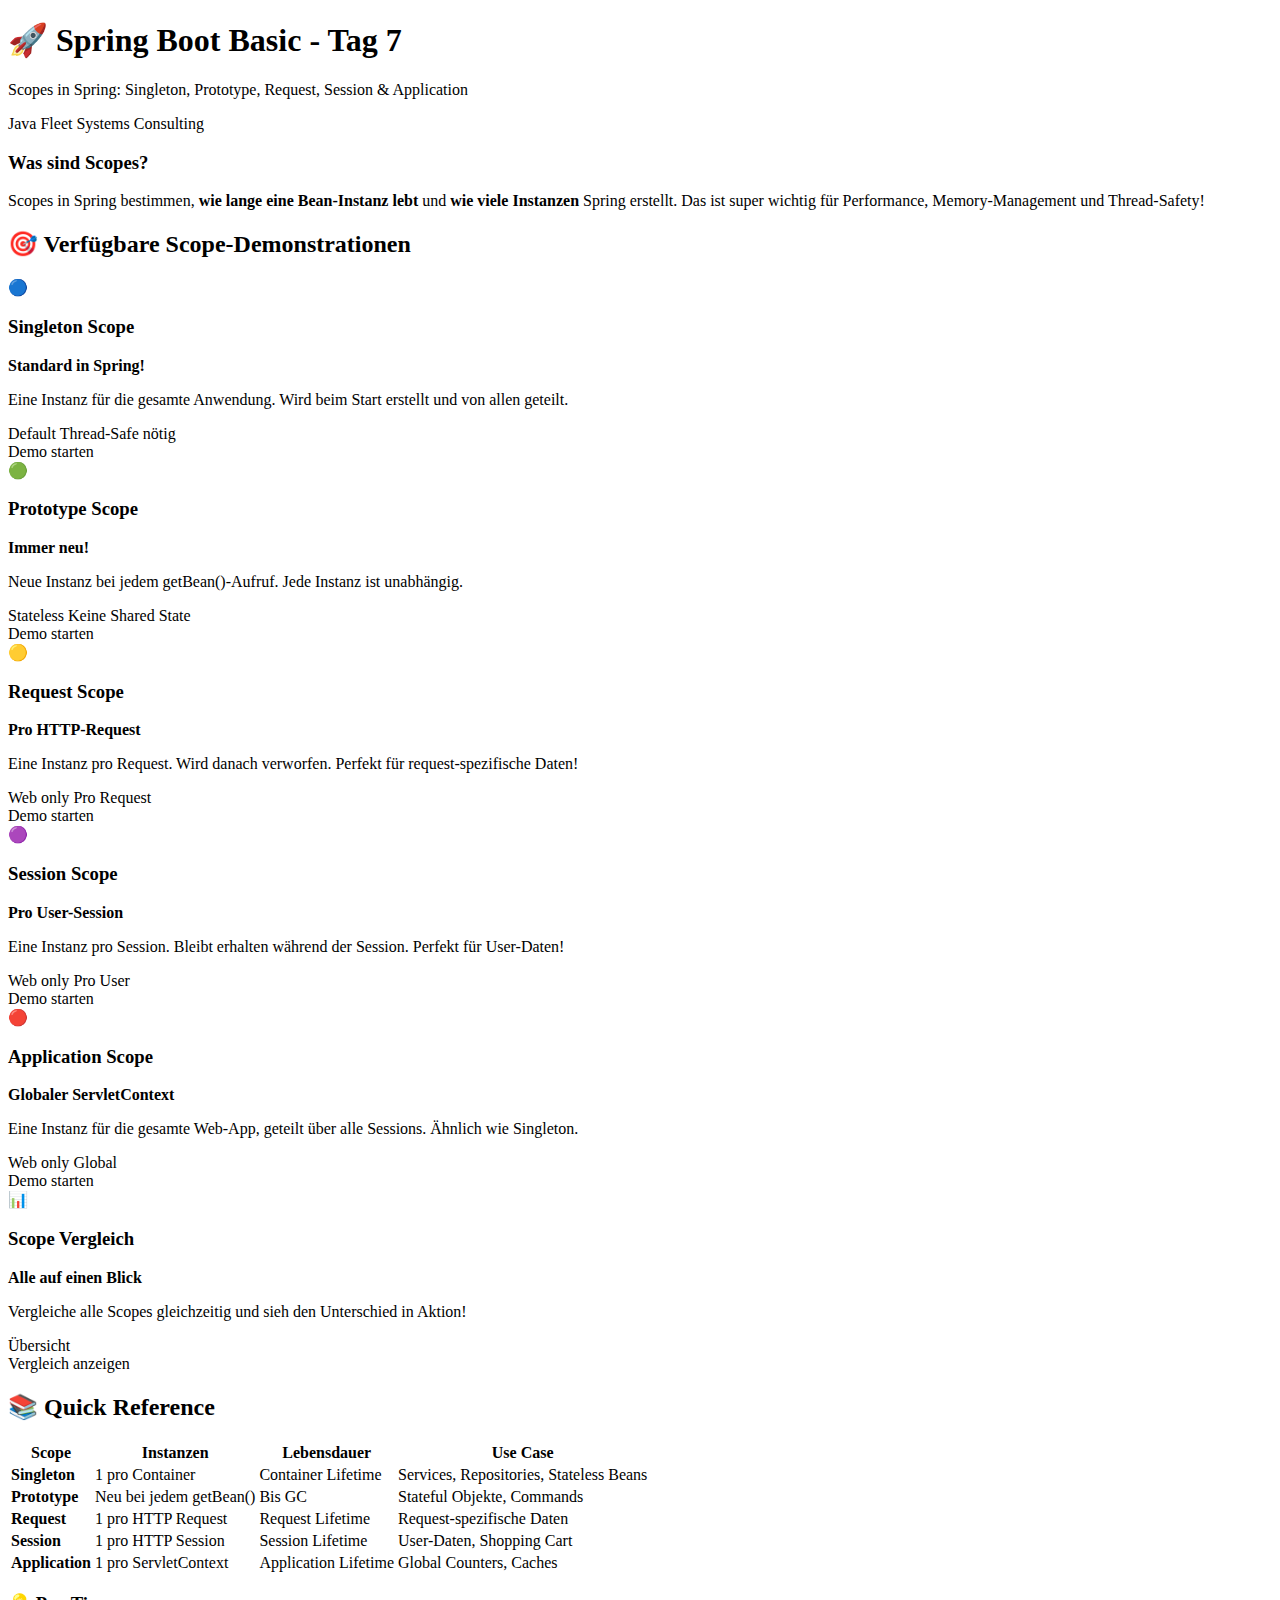
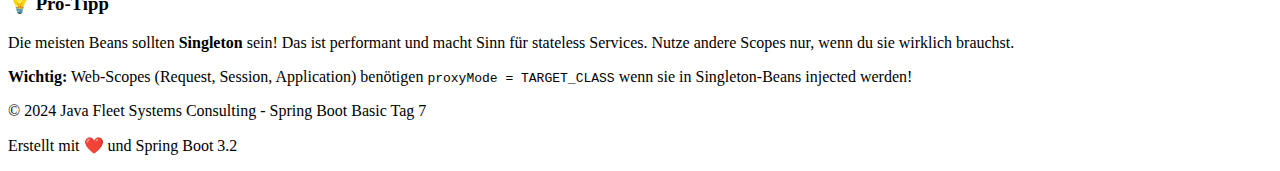
<file: src/main/resources/templates/index.html>
<!DOCTYPE html>
<html xmlns:th="http://www.thymeleaf.org" lang="de">
<head>
    <meta charset="UTF-8">
    <meta name="viewport" content="width=device-width, initial-scale=1.0">
    <title th:text="${title}">Spring Boot Scopes</title>
    <link rel="stylesheet" th:href="@{/css/style.css}">
</head>
<body>
    <header>
        <h1>🚀 Spring Boot Basic - Tag 7</h1>
        <p class="subtitle">Scopes in Spring: Singleton, Prototype, Request, Session & Application</p>
        <p class="subtitle">Java Fleet Systems Consulting</p>
    </header>

    <div class="container">
        <div class="info-box">
            <h3>Was sind Scopes?</h3>
            <p>
                Scopes in Spring bestimmen, <strong>wie lange eine Bean-Instanz lebt</strong> und 
                <strong>wie viele Instanzen</strong> Spring erstellt. Das ist super wichtig für 
                Performance, Memory-Management und Thread-Safety!
            </p>
        </div>

        <h2>🎯 Verfügbare Scope-Demonstrationen</h2>

        <div class="scope-grid">
            <!-- Singleton -->
            <div class="scope-card">
                <div class="icon">🔵</div>
                <h3>Singleton Scope</h3>
                <p><strong>Standard in Spring!</strong></p>
                <p>Eine Instanz für die gesamte Anwendung. Wird beim Start erstellt und von allen geteilt.</p>
                <div>
                    <span class="badge">Default</span>
                    <span class="badge">Thread-Safe nötig</span>
                </div>
                <a th:href="@{/singleton}" class="btn">Demo starten</a>
            </div>

            <!-- Prototype -->
            <div class="scope-card">
                <div class="icon">🟢</div>
                <h3>Prototype Scope</h3>
                <p><strong>Immer neu!</strong></p>
                <p>Neue Instanz bei jedem getBean()-Aufruf. Jede Instanz ist unabhängig.</p>
                <div>
                    <span class="badge">Stateless</span>
                    <span class="badge">Keine Shared State</span>
                </div>
                <a th:href="@{/prototype}" class="btn">Demo starten</a>
            </div>

            <!-- Request -->
            <div class="scope-card">
                <div class="icon">🟡</div>
                <h3>Request Scope</h3>
                <p><strong>Pro HTTP-Request</strong></p>
                <p>Eine Instanz pro Request. Wird danach verworfen. Perfekt für request-spezifische Daten!</p>
                <div>
                    <span class="badge">Web only</span>
                    <span class="badge">Pro Request</span>
                </div>
                <a th:href="@{/request}" class="btn">Demo starten</a>
            </div>

            <!-- Session -->
            <div class="scope-card">
                <div class="icon">🟣</div>
                <h3>Session Scope</h3>
                <p><strong>Pro User-Session</strong></p>
                <p>Eine Instanz pro Session. Bleibt erhalten während der Session. Perfekt für User-Daten!</p>
                <div>
                    <span class="badge">Web only</span>
                    <span class="badge">Pro User</span>
                </div>
                <a th:href="@{/session}" class="btn">Demo starten</a>
            </div>

            <!-- Application -->
            <div class="scope-card">
                <div class="icon">🔴</div>
                <h3>Application Scope</h3>
                <p><strong>Globaler ServletContext</strong></p>
                <p>Eine Instanz für die gesamte Web-App, geteilt über alle Sessions. Ähnlich wie Singleton.</p>
                <div>
                    <span class="badge">Web only</span>
                    <span class="badge">Global</span>
                </div>
                <a th:href="@{/application}" class="btn">Demo starten</a>
            </div>

            <!-- Vergleich -->
            <div class="scope-card">
                <div class="icon">📊</div>
                <h3>Scope Vergleich</h3>
                <p><strong>Alle auf einen Blick</strong></p>
                <p>Vergleiche alle Scopes gleichzeitig und sieh den Unterschied in Aktion!</p>
                <div>
                    <span class="badge">Übersicht</span>
                </div>
                <a th:href="@{/comparison}" class="btn btn-secondary">Vergleich anzeigen</a>
            </div>
        </div>

        <div class="demo-section">
            <h2>📚 Quick Reference</h2>
            <table class="comparison-table">
                <thead>
                    <tr>
                        <th>Scope</th>
                        <th>Instanzen</th>
                        <th>Lebensdauer</th>
                        <th>Use Case</th>
                    </tr>
                </thead>
                <tbody>
                    <tr>
                        <td><strong>Singleton</strong></td>
                        <td>1 pro Container</td>
                        <td>Container Lifetime</td>
                        <td>Services, Repositories, Stateless Beans</td>
                    </tr>
                    <tr>
                        <td><strong>Prototype</strong></td>
                        <td>Neu bei jedem getBean()</td>
                        <td>Bis GC</td>
                        <td>Stateful Objekte, Commands</td>
                    </tr>
                    <tr>
                        <td><strong>Request</strong></td>
                        <td>1 pro HTTP Request</td>
                        <td>Request Lifetime</td>
                        <td>Request-spezifische Daten</td>
                    </tr>
                    <tr>
                        <td><strong>Session</strong></td>
                        <td>1 pro HTTP Session</td>
                        <td>Session Lifetime</td>
                        <td>User-Daten, Shopping Cart</td>
                    </tr>
                    <tr>
                        <td><strong>Application</strong></td>
                        <td>1 pro ServletContext</td>
                        <td>Application Lifetime</td>
                        <td>Global Counters, Caches</td>
                    </tr>
                </tbody>
            </table>
        </div>

        <div class="info-box">
            <h3>💡 Pro-Tipp</h3>
            <p>
                Die meisten Beans sollten <strong>Singleton</strong> sein! Das ist performant und 
                macht Sinn für stateless Services. Nutze andere Scopes nur, wenn du sie wirklich brauchst.
            </p>
            <p>
                <strong>Wichtig:</strong> Web-Scopes (Request, Session, Application) benötigen 
                <code>proxyMode = TARGET_CLASS</code> wenn sie in Singleton-Beans injected werden!
            </p>
        </div>
    </div>

    <footer>
        <p>&copy; 2024 Java Fleet Systems Consulting - Spring Boot Basic Tag 7</p>
        <p>Erstellt mit ❤️ und Spring Boot 3.2</p>
    </footer>
</body>
</html>
</file>
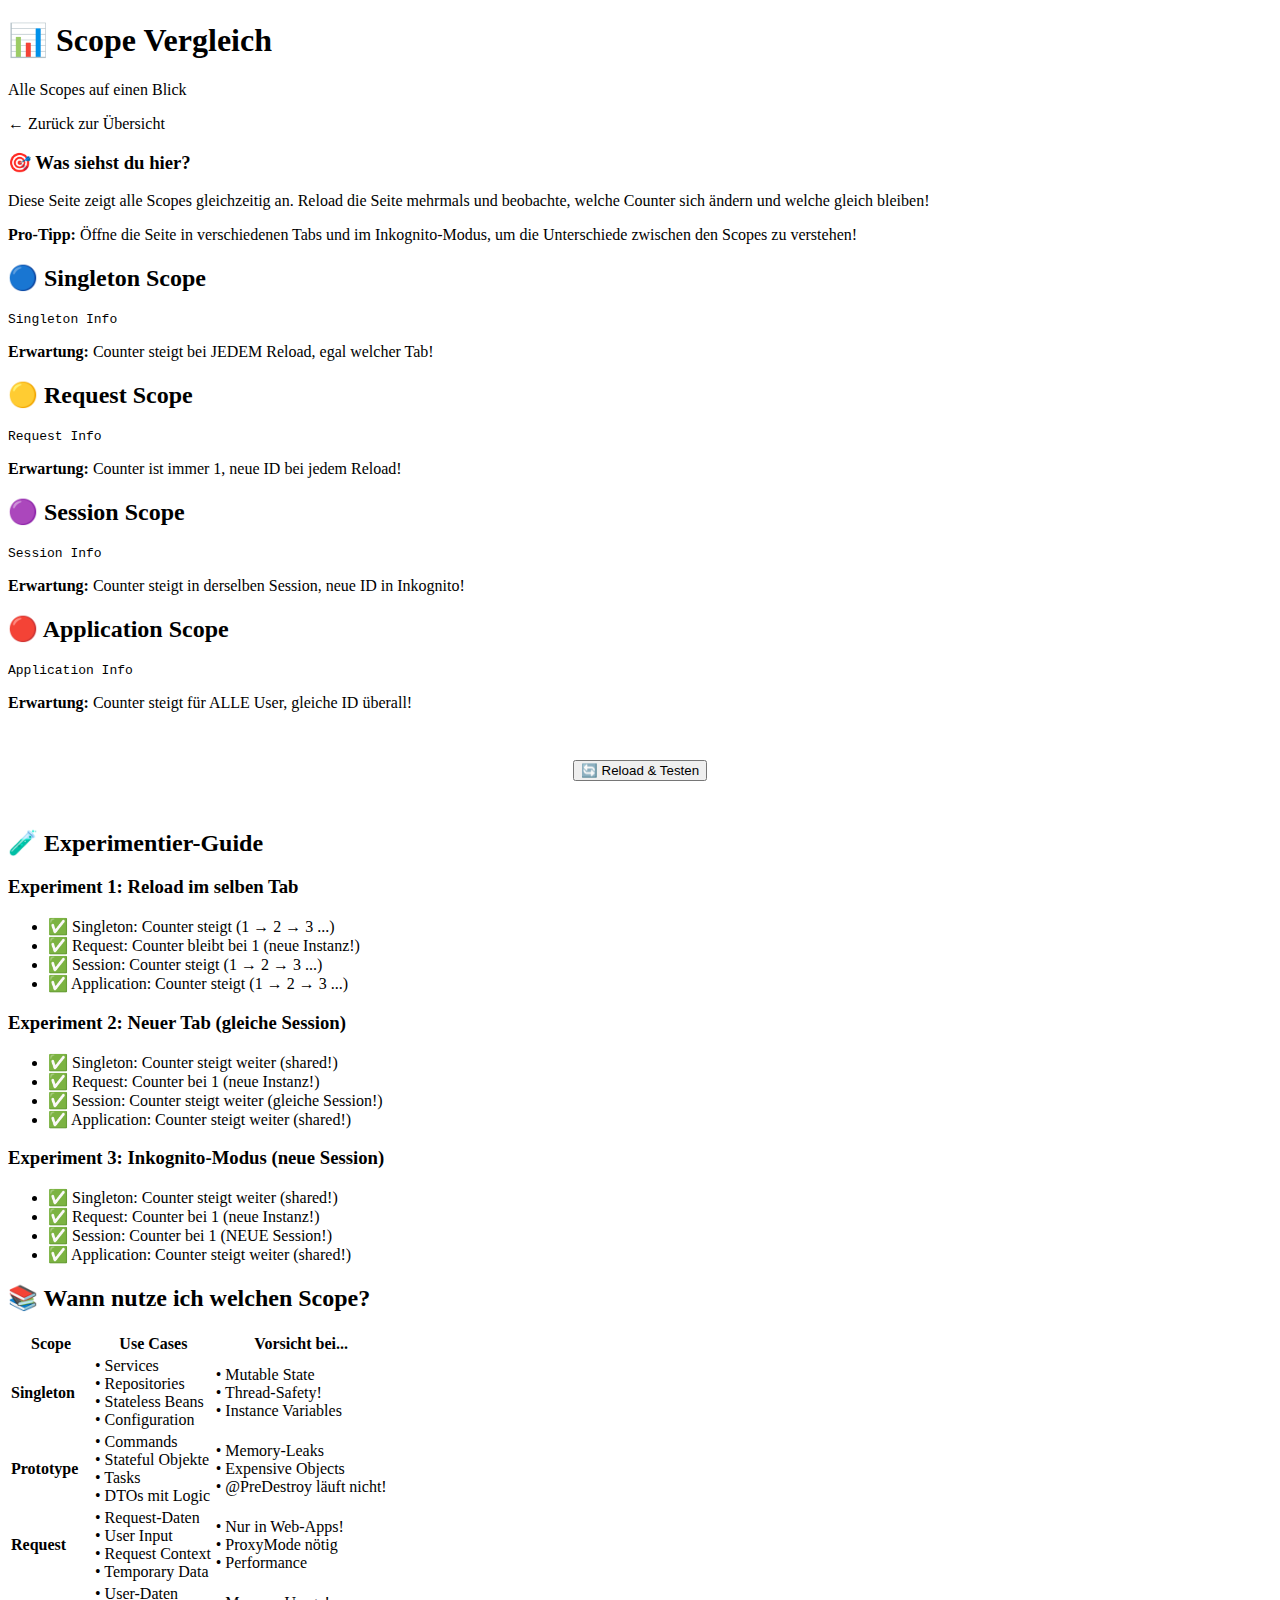
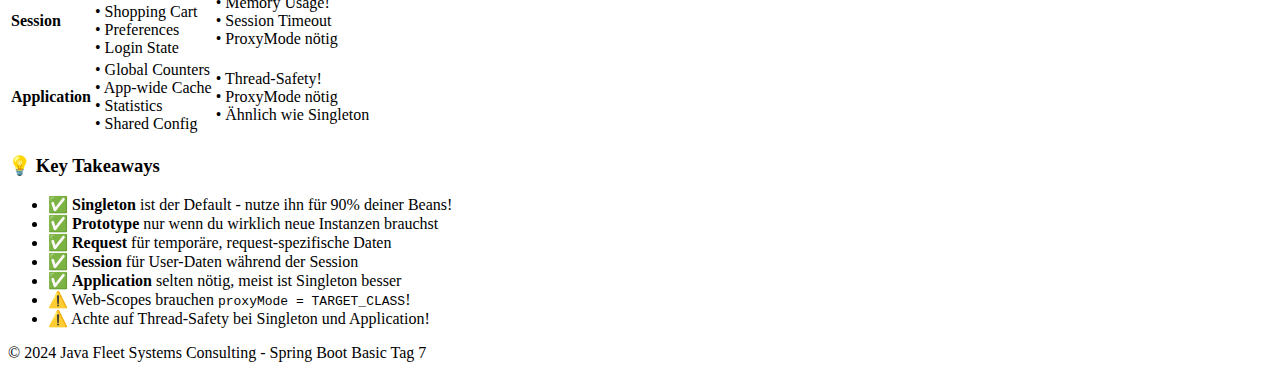
<file: src/main/resources/templates/comparison.html>
<!DOCTYPE html>
<html xmlns:th="http://www.thymeleaf.org" lang="de">
<head>
    <meta charset="UTF-8">
    <meta name="viewport" content="width=device-width, initial-scale=1.0">
    <title>Scope Vergleich</title>
    <link rel="stylesheet" th:href="@{/css/style.css}">
</head>
<body>
    <header>
        <h1>📊 Scope Vergleich</h1>
        <p class="subtitle">Alle Scopes auf einen Blick</p>
        <a th:href="@{/}" class="btn btn-secondary">← Zurück zur Übersicht</a>
    </header>

    <div class="container">
        <div class="info-box">
            <h3>🎯 Was siehst du hier?</h3>
            <p>
                Diese Seite zeigt alle Scopes gleichzeitig an. Reload die Seite mehrmals und beobachte, 
                welche Counter sich ändern und welche gleich bleiben!
            </p>
            <p>
                <strong>Pro-Tipp:</strong> Öffne die Seite in verschiedenen Tabs und im Inkognito-Modus, 
                um die Unterschiede zwischen den Scopes zu verstehen!
            </p>
        </div>

        <div class="scope-grid">
            <!-- Singleton -->
            <div class="demo-section">
                <h2>🔵 Singleton Scope</h2>
                <pre th:text="${singleton}">Singleton Info</pre>
                <p><strong>Erwartung:</strong> Counter steigt bei JEDEM Reload, egal welcher Tab!</p>
            </div>

            <!-- Request -->
            <div class="demo-section">
                <h2>🟡 Request Scope</h2>
                <pre th:text="${request}">Request Info</pre>
                <p><strong>Erwartung:</strong> Counter ist immer 1, neue ID bei jedem Reload!</p>
            </div>

            <!-- Session -->
            <div class="demo-section">
                <h2>🟣 Session Scope</h2>
                <pre th:text="${session}">Session Info</pre>
                <p><strong>Erwartung:</strong> Counter steigt in derselben Session, neue ID in Inkognito!</p>
            </div>

            <!-- Application -->
            <div class="demo-section">
                <h2>🔴 Application Scope</h2>
                <pre th:text="${application}">Application Info</pre>
                <p><strong>Erwartung:</strong> Counter steigt für ALLE User, gleiche ID überall!</p>
            </div>
        </div>

        <div style="text-align: center; margin: 3rem 0;">
            <button class="btn" onclick="location.reload()">🔄 Reload & Testen</button>
        </div>

        <div class="demo-section">
            <h2>🧪 Experimentier-Guide</h2>
            
            <h3>Experiment 1: Reload im selben Tab</h3>
            <ul>
                <li>✅ Singleton: Counter steigt (1 → 2 → 3 ...)</li>
                <li>✅ Request: Counter bleibt bei 1 (neue Instanz!)</li>
                <li>✅ Session: Counter steigt (1 → 2 → 3 ...)</li>
                <li>✅ Application: Counter steigt (1 → 2 → 3 ...)</li>
            </ul>

            <h3>Experiment 2: Neuer Tab (gleiche Session)</h3>
            <ul>
                <li>✅ Singleton: Counter steigt weiter (shared!)</li>
                <li>✅ Request: Counter bei 1 (neue Instanz!)</li>
                <li>✅ Session: Counter steigt weiter (gleiche Session!)</li>
                <li>✅ Application: Counter steigt weiter (shared!)</li>
            </ul>

            <h3>Experiment 3: Inkognito-Modus (neue Session)</h3>
            <ul>
                <li>✅ Singleton: Counter steigt weiter (shared!)</li>
                <li>✅ Request: Counter bei 1 (neue Instanz!)</li>
                <li>✅ Session: Counter bei 1 (NEUE Session!)</li>
                <li>✅ Application: Counter steigt weiter (shared!)</li>
            </ul>
        </div>

        <div class="demo-section">
            <h2>📚 Wann nutze ich welchen Scope?</h2>
            
            <table class="comparison-table">
                <thead>
                    <tr>
                        <th>Scope</th>
                        <th>Use Cases</th>
                        <th>Vorsicht bei...</th>
                    </tr>
                </thead>
                <tbody>
                    <tr>
                        <td><strong>Singleton</strong></td>
                        <td>
                            • Services<br>
                            • Repositories<br>
                            • Stateless Beans<br>
                            • Configuration
                        </td>
                        <td>
                            • Mutable State<br>
                            • Thread-Safety!<br>
                            • Instance Variables
                        </td>
                    </tr>
                    <tr>
                        <td><strong>Prototype</strong></td>
                        <td>
                            • Commands<br>
                            • Stateful Objekte<br>
                            • Tasks<br>
                            • DTOs mit Logic
                        </td>
                        <td>
                            • Memory-Leaks<br>
                            • Expensive Objects<br>
                            • @PreDestroy läuft nicht!
                        </td>
                    </tr>
                    <tr>
                        <td><strong>Request</strong></td>
                        <td>
                            • Request-Daten<br>
                            • User Input<br>
                            • Request Context<br>
                            • Temporary Data
                        </td>
                        <td>
                            • Nur in Web-Apps!<br>
                            • ProxyMode nötig<br>
                            • Performance
                        </td>
                    </tr>
                    <tr>
                        <td><strong>Session</strong></td>
                        <td>
                            • User-Daten<br>
                            • Shopping Cart<br>
                            • Preferences<br>
                            • Login State
                        </td>
                        <td>
                            • Memory Usage!<br>
                            • Session Timeout<br>
                            • ProxyMode nötig
                        </td>
                    </tr>
                    <tr>
                        <td><strong>Application</strong></td>
                        <td>
                            • Global Counters<br>
                            • App-wide Cache<br>
                            • Statistics<br>
                            • Shared Config
                        </td>
                        <td>
                            • Thread-Safety!<br>
                            • ProxyMode nötig<br>
                            • Ähnlich wie Singleton
                        </td>
                    </tr>
                </tbody>
            </table>
        </div>

        <div class="info-box">
            <h3>💡 Key Takeaways</h3>
            <ul>
                <li>✅ <strong>Singleton</strong> ist der Default - nutze ihn für 90% deiner Beans!</li>
                <li>✅ <strong>Prototype</strong> nur wenn du wirklich neue Instanzen brauchst</li>
                <li>✅ <strong>Request</strong> für temporäre, request-spezifische Daten</li>
                <li>✅ <strong>Session</strong> für User-Daten während der Session</li>
                <li>✅ <strong>Application</strong> selten nötig, meist ist Singleton besser</li>
                <li>⚠️ Web-Scopes brauchen <code>proxyMode = TARGET_CLASS</code>!</li>
                <li>⚠️ Achte auf Thread-Safety bei Singleton und Application!</li>
            </ul>
        </div>
    </div>

    <footer>
        <p>&copy; 2024 Java Fleet Systems Consulting - Spring Boot Basic Tag 7</p>
    </footer>
</body>
</html>
</file>
